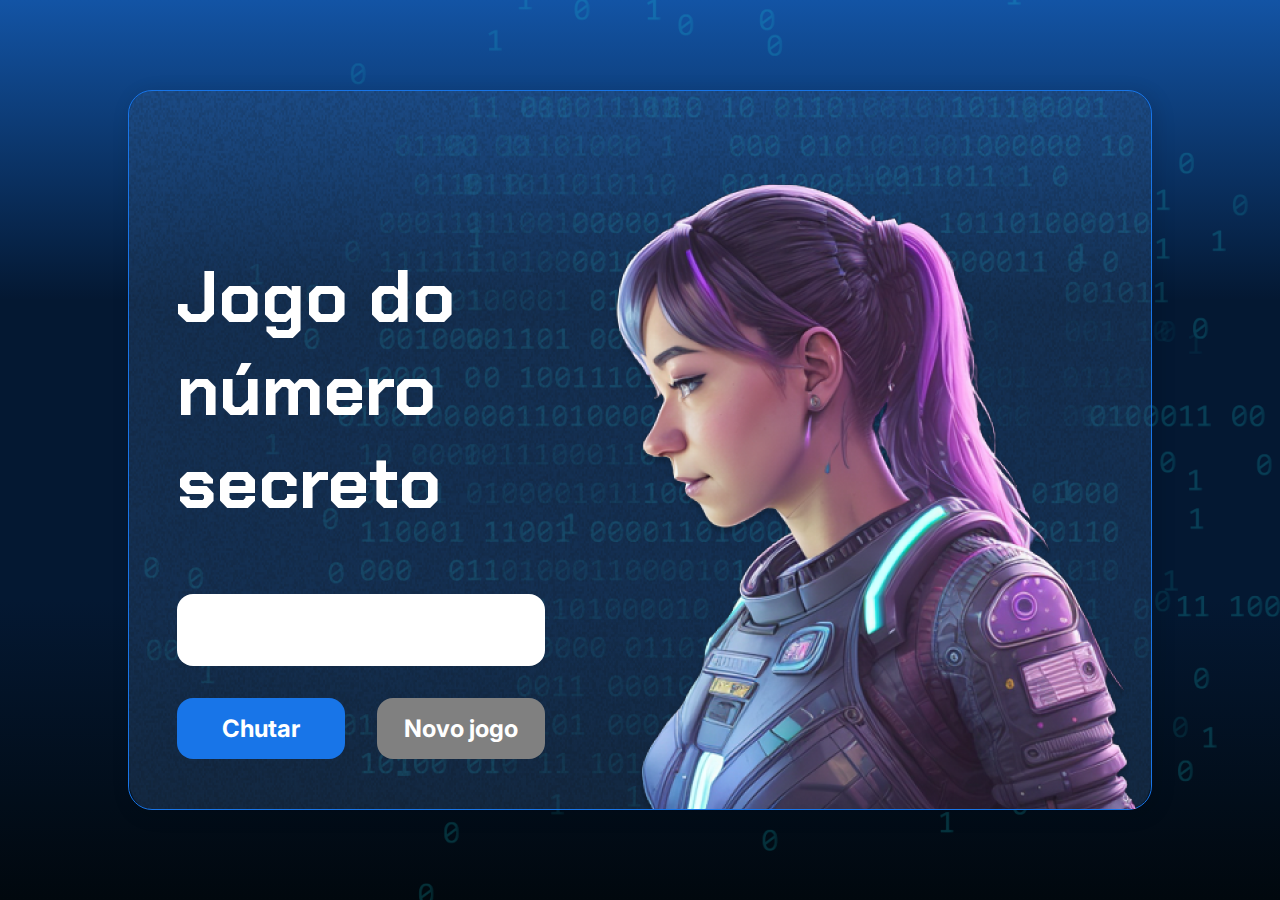
<file: js-curso-2-aula_-/index.html>
<!DOCTYPE html>
<html lang="pt-br">

<head>
    <meta charset="UTF-8">
    <meta name="viewport" content="width=device-width, initial-scale=1.0">
    <script src="https://code.responsivevoice.org/responsivevoice.js"></script>
    <link rel="preconnect" href="https://fonts.googleapis.com">
    <link rel="preconnect" href="https://fonts.gstatic.com" crossorigin>
    <link href="https://fonts.googleapis.com/css2?family=Chakra+Petch:wght@700&family=Inter:wght@400;700&display=swap"
        rel="stylesheet">
    <link rel="stylesheet" href="style.css">
    <title>JS Game</title>
</head>

<body>

    <div class="container">
        <div class="container__conteudo">
            <div class="container__informacoes">
                <div class="container__texto">
                    <h1></h1>
                    <p class="texto__paragrafo"></p>
                </div>
                <input type="number" min="1" max="10" class="container__input">
                <div class="chute container__botoes">
                    <button onclick="verificarChute()" class="container__botao">Chutar</button>
                    <button onclick="reiniciarJogo()" id="reiniciar" class="container__botao" disabled>Novo jogo</button>
                </div>
            </div>
            <img src="./img/ia.png" alt="Uma pessoa olhando para a esquerda" class="container__imagem-pessoa" />
        </div>
    </div>




    <script src="app.js" defer></script>
</body>

</html>
</file>
<file: js-curso-2-aula_-/style.css>
* {
    box-sizing: border-box;
    margin: 0;
    padding: 0;
    color: white;
}

body {
    background: linear-gradient(#1354A5 0%, #041832 33.33%, #041832 66.67%, #01080E 100%);
    height: 100vh;
    display: flex;
    align-items: center;
    justify-content: center;
}


body::before {
    background-image: url("img/code.png");
    background-repeat: no-repeat;
    background-position: right;
    content: "";
    display: block;
    position: absolute;
    width: 100%;
    height: 100%;
    opacity: 0.4;
}

.container {
    width: 80%;
    height: 80%;
    display: flex;
    align-items: center;
    justify-content: space-between;
    border-radius: 24px;
    border: 1px solid #1875E8;
    box-shadow: 4px 4px 20px 0px rgba(1, 8, 14, 0.15);
    background-image: url("img/Ruido.png");
    background-size: 100% 100%;
    position: relative;
}


.container__conteudo {
    display: flex;
    align-items: center;
    position: absolute;
    bottom: 0;
}

.container__informacoes {
    flex: 1;
    padding: 3rem;
}

.container__botao {
    border-radius: 16px;
    background: #1875E8;
    padding: 16px 24px;
    width: 100%;
    font-size: 24px;
    font-weight: 700;
    border: none;
    margin-top: 2rem;
}

.container__texto {
    margin: 16px 0 16px 0;
}

.container__texto-azul {
    color: #1875E8;
}

.container__input {
    width: 100%;
    height: 72px;
    border-radius: 16px;
    background-color: #FFF;
    border: none;
    color: #1875E8;
    padding: 2rem;
    font-size: 24px;
    font-weight: 700;
    font-family: 'Inter', sans-serif;
}

.container__botoes {
    display: flex;
    gap: 2em;
}

h1 {
    font-family: 'Chakra Petch', sans-serif;
    font-size: 72px;
    padding-bottom: 3rem;
}

p,
button {
    font-family: 'Inter', sans-serif;
}

.texto__paragrafo {
    font-size: 32px;
    font-weight: 400;
}

button:disabled {
    background-color: gray;
}

@media screen and (max-width: 1250px) {

    h1 {
        font-size: 50px;
    }

    .container__botao {
        font-size: 16px;
    }


    .texto__paragrafo {
        font-size: 24px;
    }

    .container__imagem-pessoa {
        display: none;
    }

    .container__conteudo {
        display: block;
        position: inherit;
    }

    .container__informacoes {
        padding: 1rem
    }
}
</file>
